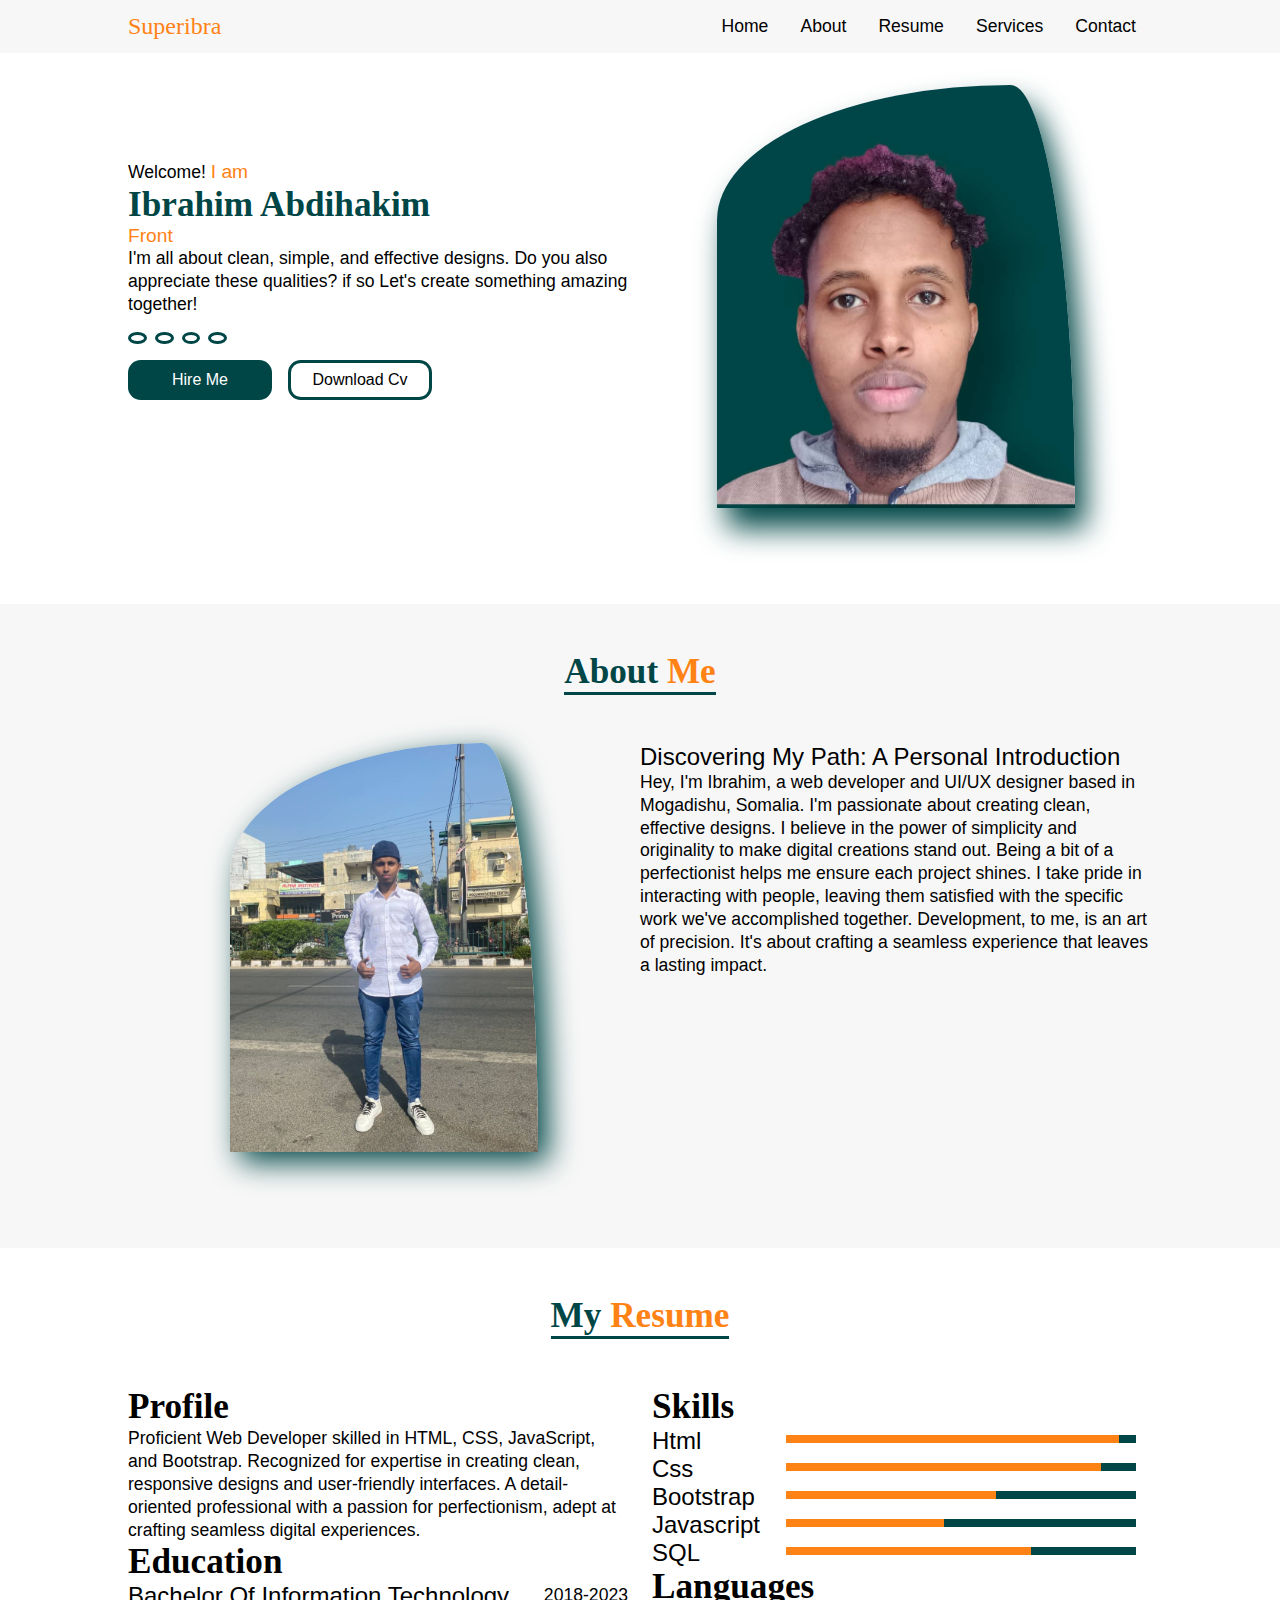
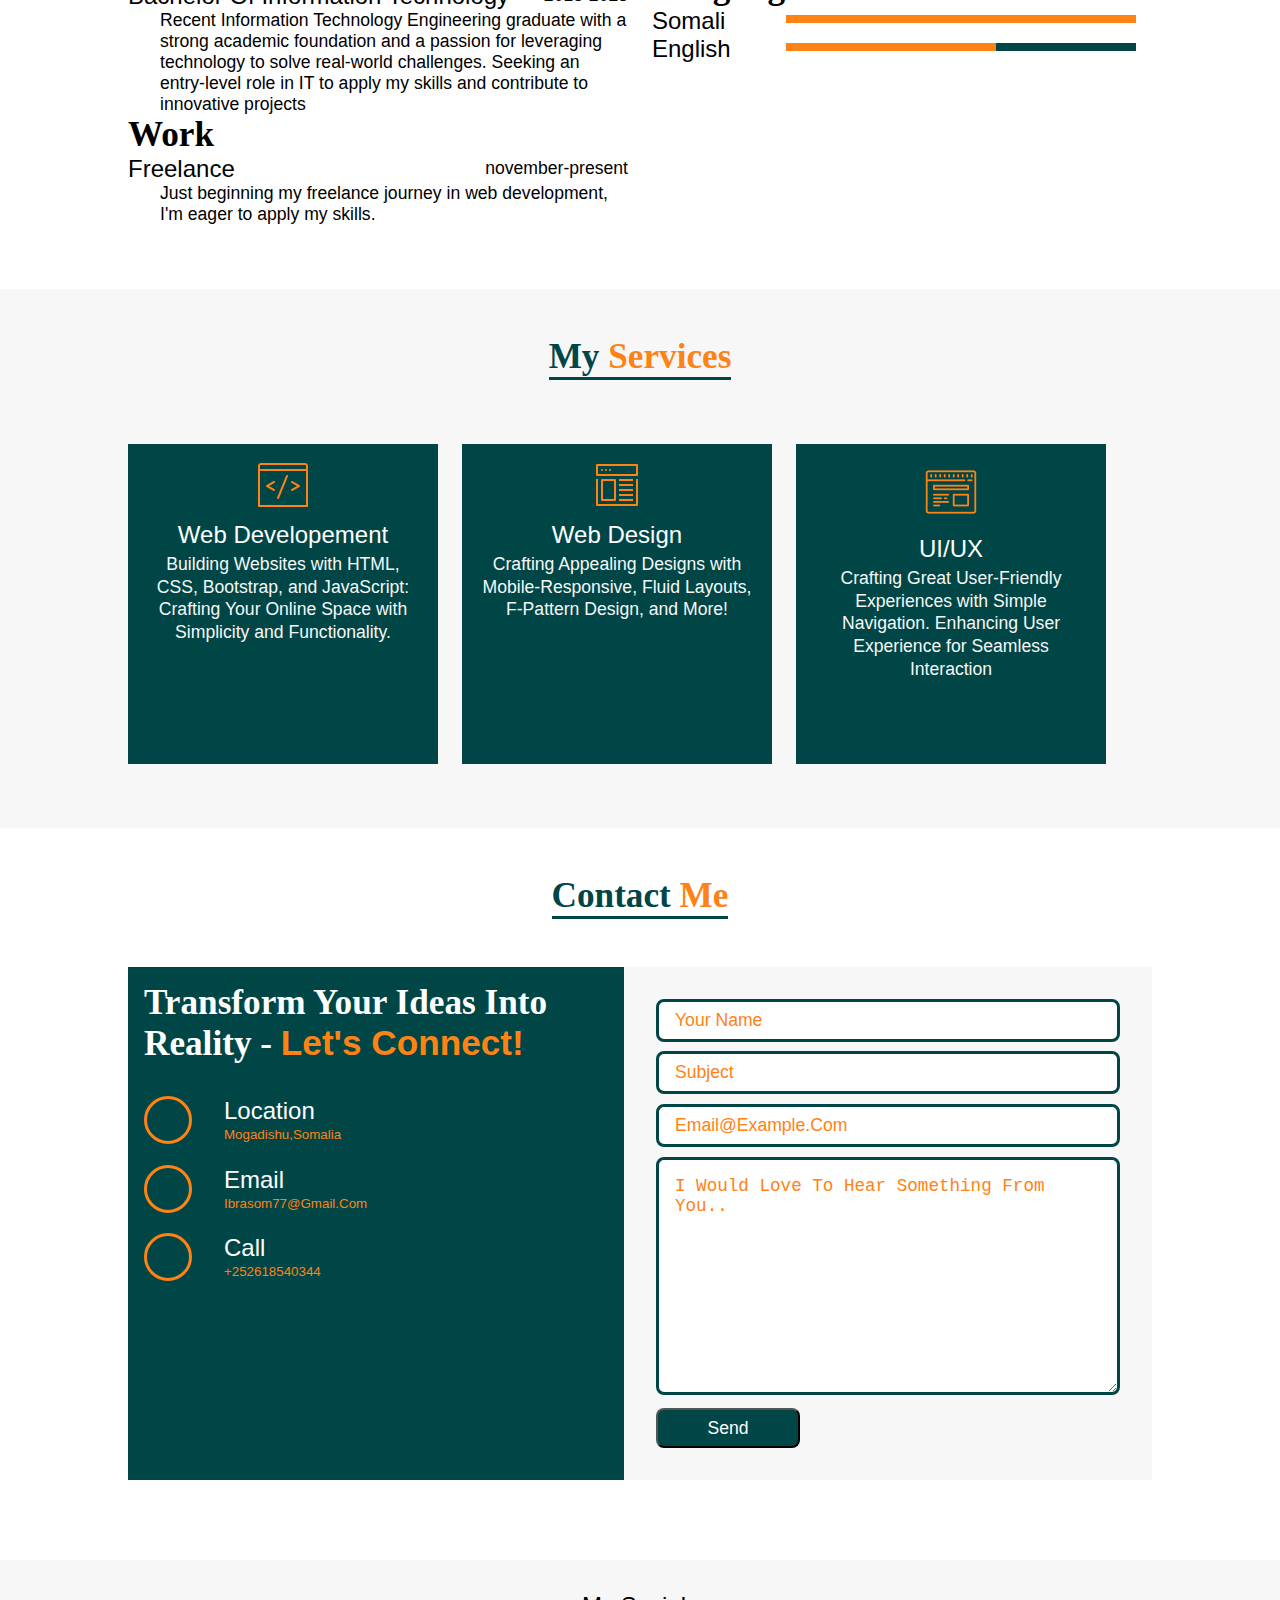
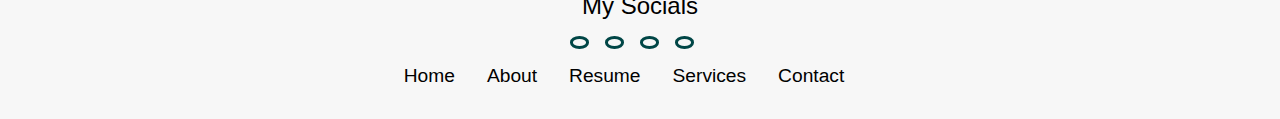
<file: index.html>
<!DOCTYPE html>
<html lang="en">

<head>
    <meta charset="UTF-8">
    <meta name="viewport" content="width=device-width, initial-scale=1.0">
    <title>my portfolio</title>
    <link rel="stylesheet" href="./assets/styles/styles.css">
    <link rel="stylesheet" href="https://cdnjs.cloudflare.com/ajax/libs/font-awesome/6.4.2/css/all.min.css"
        integrity="sha512-z3gLpd7yknf1YoNbCzqRKc4qyor8gaKU1qmn+CShxbuBusANI9QpRohGBreCFkKxLhei6S9CQXFEbbKuqLg0DA=="
        crossorigin="anonymous" referrerpolicy="no-referrer" />
</head>

<body>

    <!--navigation section-->
    <nav class="background-1 mb-tb-bg">
        <div class="navbar">
            <div class="brand-title">
                <a href="#">superibra</a>
            </div>
            <div class="toggle-button">
                <i class="fa-solid fa-bars"></i>
            </div>
            <div class="navbar-links">
                <ul>
                    <li><a href="#home-link" class="active">home</a></li>
                    <li><a href="#about-link">about</a></li>
                    <li><a href="#resume-link">resume</a></li>
                    <li><a href="#services-link">services</a></li>
                    <li><a href="#contact-link">contact</a></li>
                </ul>
            </div>
        </div>
    </nav>

    <!--header section-->
    <header class="background-2">
        <div class="header-container" id="home-link">
            <div class="header-content-left">
                <p>Welcome! <span  class="me">I am </span> </p>
                <h1>
                    ibrahim abdihakim
                </h1>
                <a style="text-decoration:none;" href="#" class="typewrite" data-period="2000"
                    data-type='[ "Front End Developer", "UI/UX Designer"]'>
                    <span class="wrap"></span>
                </a>
                <P class="hero-words">
                    I'm all about clean, simple, and effective designs.
                    Do you also appreciate these qualities? if so Let's create something amazing together!
                </P>
                <div class="social-media-links">
                    <a href="https://www.linkedin.com/in/ibrahim-abdihakim-dahir-420018288?utm_source=share&utm_campaign=share_via&utm_content=profile&utm_medium=android_app"
                        target="_blank"><i class="fa-brands fa-linkedin"></i></a>
                    <a href="https://www.facebook.com/profile.php?id=100009148788050&mibextid=ZbWKwL" target="_blank"><i
                            class="fa-brands fa-facebook"></i></a>
                    <a href="https://twitter.com/ibraahiimkacade?t=sYYR5-H2z_XN1DQUZ3xRsw&s=08" target="_blank"><i
                            class="fa-brands fa-x-twitter"></i></a>
                    <a href="https://github.com/ibrahiim2298" target="_blank"><i class="fa-brands fa-github"></i></a>
                </div>
                <div class="cta-buttons">
                    <a href="./public/hire me form.html" class="hire-me-button cta" target="_blank">hire me </a><br>
                    <a href="./assets/pdfs/my CV (4).pdf" class="download-cv-button cta" target="_blank">download cv</a>
                </div>
            </div>
            <div class="header-content-right">
                <img src="./assets/images/profile3.png.jpeg" alt="my photo">
            </div>
        </div>
    </header>

    <!--about section-->
    <section class="background-1" id="about-link">
        <div class="about-me-container">
            <div class="section-title">
                <h1>about <span>me</span></h1>
            </div>
            <div class="about-content-wrapper">
                <div class="about-me-left about-image">
                    <img class="about-me-photo" src="./assets/images/about-me.png.jpeg" alt="about photo">
                </div>
                <div class="about-details">
                    <h2>Discovering My Path: A Personal Introduction</h2>
                    <p>
                        Hey, I'm Ibrahim, a web developer and UI/UX designer based in Mogadishu, Somalia. I'm 
                        passionate about creating clean, effective designs. I believe in the power 
                        of simplicity and originality to make digital creations stand out. Being a bit of a 
                        perfectionist helps me ensure each project shines. I take pride in interacting with people, 
                        leaving them satisfied with the specific work we've accomplished 
                        together. Development, to me, is an art of precision. It's about 
                        crafting a seamless experience that leaves a lasting impact.
                    </p>
                </div>
            </div>
        </div>
    </section>

    <!--resume section-->
    <section class="background-2" id="resume-link">
        <div class="resume-container">
            <div class="section-title">
                <h1>my <span>resume</span></h1>
            </div>
            <div class="resume-content">
                <div class="resume-column-1">
                    <div class="resume-block resume-profile">
                        <h1>profile</h1>
                        <p>Proficient Web Developer skilled in HTML, CSS, JavaScript, 
                            and Bootstrap. Recognized for expertise in creating clean, 
                            responsive designs and user-friendly interfaces. 
                            A detail-oriented professional with a passion for perfectionism, 
                            adept at crafting seamless digital experiences.</p>
                    </div>
                    <div class="resume-block resume-education">
                        <h1>education</h1>
                        <div class="education-details">
                            <div class="info-and-period">
                                <h2>bachelor of information technology</h2>
                                <p>2018-2023</p>
                            </div>
                            <ul>
                                <li>Recent Information Technology Engineering 
                                    graduate with a strong academic foundation and a passion 
                                    for leveraging technology to solve real-world challenges. 
                                    Seeking an entry-level role in IT to apply my skills and 
                                    contribute to innovative projects</li>
                            </ul>
                        </div>
                    </div>
                    <div class="resume-block resume-education">
                        <h1>work</h1>
                        <div class="work-details">
                            <div class="info-and-period">
                                <h2>freelance</h2>
                                <p>november-present</p>
                            </div>
                            <ul>
                                <li>Just beginning my freelance journey in web development, 
                                    I'm eager to apply my skills.
                                </li>
                            </ul>
                        </div>
                    </div>
                </div>
                <div class="resume-column-2">
                    <div class="resume-block resume-skills">
                        <h1>skills</h1>
                        <div class="skill">
                            <h2>html</h2>
                            <div class="container-level">
                                <div class="level-1"></div>
                            </div>
                        </div>
                        <div class="skill">
                            <h2>css</h2>
                            <div class="container-level">
                                <div class="level-2"></div>
                            </div>
                        </div>
                        <div class="skill">
                            <h2>bootstrap</h2>
                            <div class="container-level">
                                <div class="level-3"></div>
                            </div>
                        </div>
                        <div class="skill">
                            <h2>javascript</h2>
                            <div class="container-level">
                                <div class="level-4"></div>
                            </div>
                        </div>
                        <div class="skill">
                            <h2>SQL</h2>
                            <div class="container-level">
                                <div class="level-5"></div>
                            </div>
                        </div>
                    </div>
                    <div class="resume-block resume-language">
                        <h1>languages</h1>
                        <div class="language-container">
                            <div class="skill">
                                <h2>somali</h2>
                                <div class="container-level">
                                    <div class="level-6"></div>
                                </div>
                            </div>
                            <div class="skill">
                                <h2>english</h2>
                                <div class="container-level">
                                    <div class="level-7"></div>
                                </div>
                            </div>
                        </div>
                    </div>
                </div>
            </div>
        </div>
    </section>

    <!--services section-->
    <section class="background-1" id="services-link">
        <div class="services-container">
            <div class="section-title">
                <h1>my <span>services</span></h1>
            </div>
            <div class="services-wrapper">
                <div class="service">
                    <img
                        src="[data-uri]">
                    <h2 class="service-type">web developement</h2>
                    <p class="service-description">
                        Building Websites with HTML, CSS, Bootstrap, 
                        and JavaScript:
                        Crafting Your Online Space with Simplicity and Functionality.</p>
                </div>
                <div class="service">
                    <img
                        src="[data-uri]">
                    <h2 class="service-type">Web design</h2>
                    <p class="service-description">Crafting Appealing Designs 
                        with Mobile-Responsive, Fluid Layouts, 
                        F-Pattern Design, and More!</p>
                </div>
                <div class="service">
                    <img
                        src="[data-uri]">
                    <h2 class="service-type">UI/UX</h2>
                    <p class="service-description">Crafting Great User-Friendly 
                        Experiences with Simple Navigation.
                        Enhancing User Experience for Seamless Interaction </p>
                </div>
            </div>
        </div>
    </section>

    <!--contact details section-->
    <section class="background-2" id="contact-link">
        <div class="contact-container">
            <div class="section-title">
                <h1>contact <span>me</span></h1>
            </div>
            <div class="contact-wrapper">
                <div class="contact-section-1">
                    <h1 class="cta-words">Transform your ideas into reality - <span> let's connect!</span></h1>
                    <div class="contact-info">
                        <div class="contact-icon">
                            <i class="fa-solid fa-location-dot"></i>
                        </div>
                        <div class="contact-detail">
                            <h2>location</h2>
                            <small>mogadishu,somalia</small>
                        </div>
                    </div>
                    <div class="contact-info">
                        <div class="contact-icon">
                            <i class="fa fa-envelope" aria-hidden="true"></i>
                        </div>
                        <div class="contact-detail">
                            <h2>email</h2>
                            <small>ibrasom77@gmail.com</small>
                        </div>
                    </div>
                    <div class="contact-info">
                        <div class="contact-icon">
                            <i class="fa-solid fa-phone"></i>
                        </div>
                        <div class="contact-detail">
                            <h2>call </h2>
                            <small>+252618540344</small>
                        </div>
                    </div>
                </div>
                <form action="https://formspree.io/f/mqkvvgwv" method="POST" target="_blank" id="formsubmition"  class="contact-section-2">
                    <input class="input-items input-item-1" type="text" placeholder="your name" required name="name"><br>
                    <input class="input-items input-item-1" type="text" placeholder="subject" required name="subject"><br>
                    <input class="input-items" type="email" placeholder="email@example.com" required name="email">
                    <textarea name="message" id="formsubmition" cols="30" rows="10" style="font-size: 1.1rem;"
                        placeholder="i would love to hear something from you.."  required></textarea>
                    <button class="contact-button">send</button>
                </form>
            </div>
        </div>
    </section>
    <footer class="background-1 mb-tb-bg">
        <div class="footer-container">
            <h2>my socials</h2>
            <div class="social-media-links footer-social-media-links">
                <a href="https://www.linkedin.com/in/ibrahim-abdihakim-dahir-420018288?utm_source=share&utm_campaign=share_via&utm_content=profile&utm_medium=android_app"
                    target="_blank"><i class="fa-brands fa-linkedin"></i></a>
                <a href="https://www.facebook.com/profile.php?id=100009148788050&mibextid=ZbWKwL" target="_blank"><i
                        class="fa-brands fa-facebook"></i></a>
                <a href="https://twitter.com/ibraahiimkacade?t=sYYR5-H2z_XN1DQUZ3xRsw&s=08" target="_blank"><i
                        class="fa-brands fa-x-twitter"></i></a>
                <a href="https://github.com/ibrahiim2298" target="_blank"><i class="fa-brands fa-github"></i></a>
            </div>
            <ul>
                <li><a href="#home-link" class="active">home</a></li>
                <li><a href="#about-link">about</a></li>
                <li><a href="#resume-link">resume</a></li>
                <li><a href="#services-link">services</a></li>
                <li><a href="#contact-link">contact</a></li>
            </ul>
        </div>
    </footer>


</body>
<script>
    const toggleButton = document.getElementsByClassName('toggle-button')[0]
    const navbarLinks = document.getElementsByClassName('navbar-links')[0]
    toggleButton.addEventListener('click', () => {
        navbarLinks.classList.toggle('active')
    })

    var TxtType = function (el, toRotate, period) {
        this.toRotate = toRotate;
        this.el = el;
        this.loopNum = 0;
        this.period = parseInt(period, 10) || 2000;
        this.txt = '';
        this.tick();
        this.isDeleting = false;
    };

    TxtType.prototype.tick = function () {
        var i = this.loopNum % this.toRotate.length;
        var fullTxt = this.toRotate[i];

        if (this.isDeleting) {
            this.txt = fullTxt.substring(0, this.txt.length - 1);
        } else {
            this.txt = fullTxt.substring(0, this.txt.length + 1);
        }

        this.el.innerHTML = '<span class="wrap">' + this.txt + '</span>';

        var that = this;
        var delta = 200 - Math.random() * 100;

        if (this.isDeleting) { delta /= 2; }

        if (!this.isDeleting && this.txt === fullTxt) {
            delta = this.period;
            this.isDeleting = true;
        } else if (this.isDeleting && this.txt === '') {
            this.isDeleting = false;
            this.loopNum++;
            delta = 500;
        }

        setTimeout(function () {
            that.tick();
        }, delta);
    };

    window.onload = function () {
        var elements = document.getElementsByClassName('typewrite');
        for (var i = 0; i < elements.length; i++) {
            var toRotate = elements[i].getAttribute('data-type');
            var period = elements[i].getAttribute('data-period');
            if (toRotate) {
                new TxtType(elements[i], JSON.parse(toRotate), period);
            }
        }
        // INJECT CSS
        var css = document.createElement("style");
        css.type = "text/css";
        css.innerHTML = ".typewrite > .wrap { border-right: 0.08em solid #fff}";
        document.body.appendChild(css);
    };
</script>

</html>
</file>
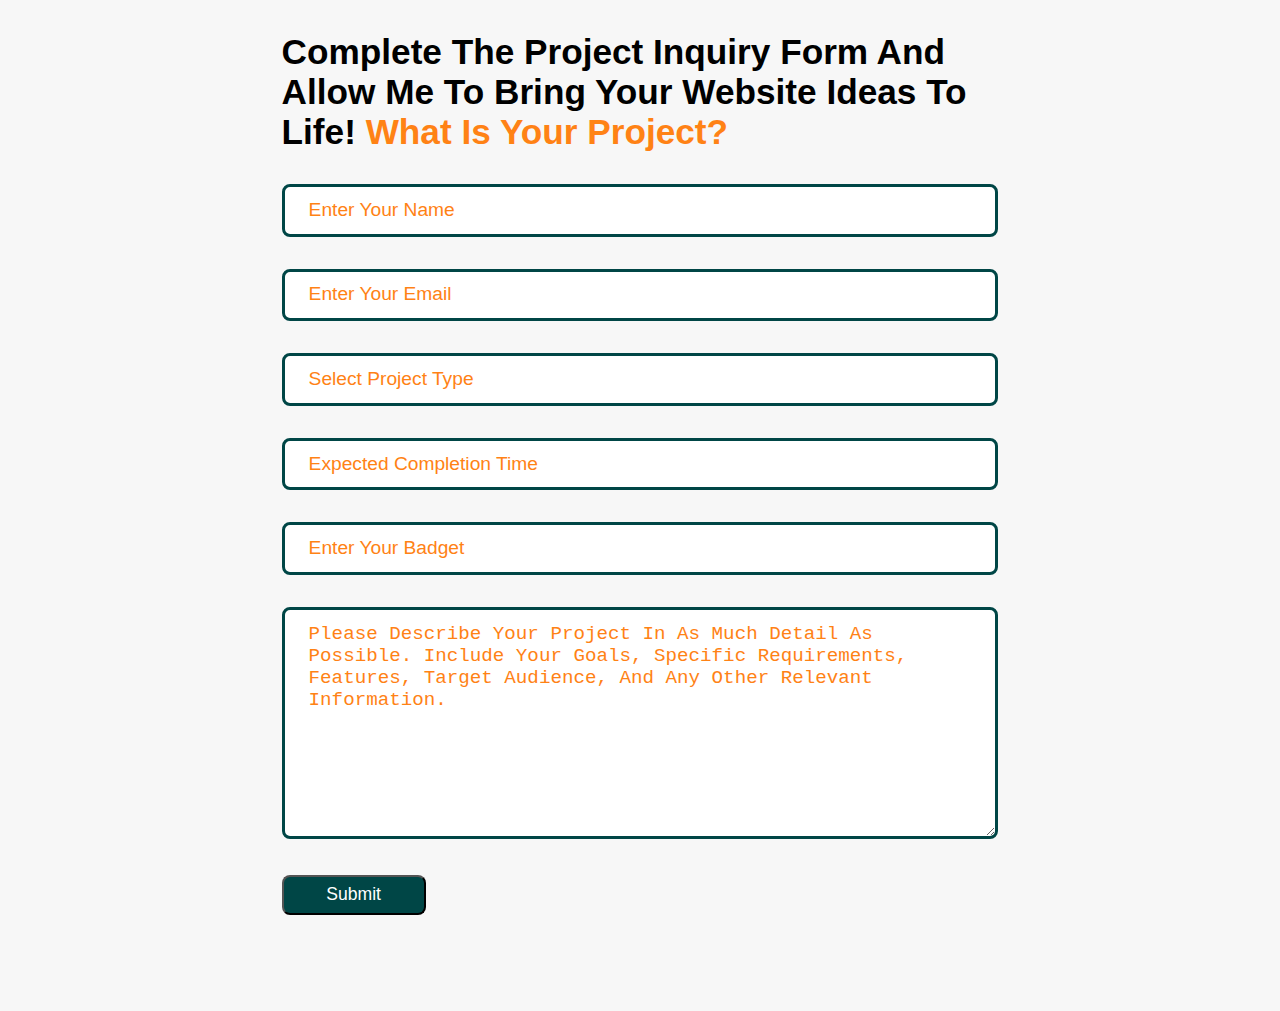
<file: public/hire me form.html>
<!DOCTYPE html>
<html lang="en">

<head>
    <meta charset="UTF-8">
    <meta name="viewport" content="width=device-width, initial-scale=1.0">
    <title>Hire Me Form</title>
    <link rel="stylesheet" href="../assets/styles/hiring-form.css">
</head>

<body>
    <div class="form-container">
        <div class="forms">
             <h1>
                Complete the Project Inquiry Form and Allow
                 Me to Bring Your Website Ideas to Life! <span>What Is Your Project?</span></h1> 
             </h1>
            <form action="https://formspree.io/f/mqkvvgwv" method="post" target="_blank">
                <input type="text" name="name" placeholder="enter your name" required><br>
                <input type="email" name="email" placeholder="enter your email" required><br>
                <input list="project-list" name="project type" id="project type" placeholder="Select Project Type " required>
                <datalist id="project-list">
                    <option value="web developement">
                    <option value="web design">
                    <option value="UI/UX">
                    <option value="project collaboration">
                </datalist><br>
                <input type="text" name="expected period" placeholder="Expected Completion Time" required><br>
                <input type="text" name="badget" placeholder="enter your badget" required><br>
                <textarea name="project details" id="" cols="30" rows="10" placeholder="Please describe your project in as much detail as possible. Include your goals, specific requirements, features, target audience, and any other relevant information."></textarea><br>
                <button>submit</button>
            </form>
        </div>
    </div>
</body>

</html>
</file>
<file: assets/styles/styles.css>
* {
    box-sizing: border-box;
    padding: 0;
    margin: 0;
}
html{
    scroll-behavior: smooth;
}
:root {
    --primary-color: #ffffff;
    --secondary-color: #f7f7f7;
    --cta: #004646;
    --font-color: black;
    --hover-color: #ff8215;
}
body {
    font-family: 'Roboto', Arial, sans-serif;
}
h1 {
    font-size: 2.2rem;
    font-family: serif;
    text-transform: capitalize;
}
h2 {
    font-size: 1.5rem;
    text-transform: capitalize;
    font-weight: 540;
}
p {
    line-height: 1.3;
    font-size: 1.1rem;
}
.background-1{
    background-color: var(--secondary-color);
}
.background-2{
    background-color: var(--primary-color);
}




/*navigation bar styles starts here */
nav{
    position: sticky;
    top: 0;
    bottom: 0;
    z-index: 1000;
}
.navbar {
    max-width: 1024px;
    margin: 0 auto;
    display: flex;
    position: relative;
    justify-content: space-between;
    align-items: center;
    color: white;
}
.brand-title a{
    text-decoration: none;
    font-size: 1.5rem;
    color: var(--hover-color);
    font-family: 'Dancing Script', cursive;
    text-transform: capitalize;
}
.navbar-links {
    height: 100%;
    text-transform: capitalize;
}
.navbar-links ul {
    display: flex;
    margin: 0;
    padding: 0;
}
.navbar-links li {
    list-style: none;
}
.navbar-links li a {
    display: block;
    text-decoration: none;
    color: black;
    padding: 1rem;
    font-size: 1.1rem;
}
.navbar-links ul a:hover{
    color: var(--hover-color);
    transition: .3s;
}
.toggle-button {
    position: absolute;
    top: .78rem;
    right: 1rem;
    display: none;
}

.toggle-button i{
    color: black;
    font-size: 1.5rem;
}
/*navigation bar styles ends here */



/*header section styles starts from here */
.header-container {
    max-width: 1024px;
    width: 97%;
    display: flex;
    margin: 0 auto;
    align-items: center;
    padding-bottom: 6rem;
}
.header-content-left {
    width: 90%;
    flex: 1;
}
.header-content-left h1 {
    color: var(--cta);
}
.social-media-links {
    margin-top: 1rem;
    display: flex;
}
.header-content-left .me{
    color: var(--hover-color);
    font-size: 1.2rem;
    font-weight: 540;
}
.header-content-left .typewrite{
    color: var(--hover-color);
    font-size: 1.2rem;
    font-weight: 540;
}
.social-media-links a {
    border: solid var(--cta);
    padding: .2rem .4rem;
    border-radius: 50%;
    color: var(--cta);
    font-size: 1.3rem;
    margin-right: .5rem;
}
.header-content-left .cta-buttons {
    display: flex;
    margin-top: 1rem;
}
.social-media-links a:hover {
    background-color: var(--hover-color);
    color: var(--primary-color);
    transition: .3s;
    transform: rotate(-30deg);
}
.header-content-left .cta {
    text-decoration: none;
    color: white;
    width: 9rem;
    height: 2.5rem;
    display: grid;
    place-items: center;
    border-radius: .8rem;
    text-transform: capitalize;
    box-sizing: border-box;
}
.header-content-left .hire-me-button {
    background-color: var(--cta);
    margin-right: 1rem;
}

.header-content-left .hire-me-button:hover {
    background-color: var(--hover-color);
    transition: .3s;
}
.header-content-left .download-cv-button {
    color: black;
    border: var(--cta) solid;
}
.header-content-left .download-cv-button:hover {
    background-color: var(--cta);
    color: white;
    transition: .2s;
    border: none;
}


.header-content-right {
    width: 90%;
    flex: 1;
    display: flex;
    justify-content: center;
}
.header-content-right img {
    width: 70%;
    height: auto;
    margin-top: 2rem;
    border-radius: 82% 18% 100% 0% / 32% 100% 0% 68%;
    box-shadow: var(--cta) 10px 20px 30px;
}
.header-content-right img:hover {
    border-radius: 0;
}
/*header section styles ends in here */



/* resume section styles starts from here */
.resume-container {
    max-width: 1024px;
    width: 97%;
    margin-left: auto;
    margin-right: auto;
}
.resume-content {
    display: grid;
    grid-template-columns: 3fr 3fr;
    gap: 1.5rem;
    padding-bottom: 4rem;
}
.resume-column-1 .info-and-period {
    display: flex;
    justify-content: space-between;
    align-items: center;
}

.resume-column-1 .info-and-period>h2 {
    margin-right: 2rem;
}

.container-level {
    width: 70%;
    height: .5rem;
    margin-bottom: .3rem;
    background-color: var(--cta);
    display: flex;
    margin-right: 1rem;
}
.skill {
    display: flex;
    justify-content: space-between;
    align-items: center;
}
.resume-block ul li {
    padding-left: 2rem;
    list-style: none;
    font-size: 1.1rem;
}

.skill .level-1 {
    width: 95%;
    height: .5rem;
    background-color: var(--hover-color);
}

.skill .level-2 {
    width: 90%;
    height: .5rem;
    background-color: var(--hover-color);
}

.skill .level-3 {
    width: 60%;
    height: .5rem;
    background-color: var(--hover-color);
}

.skill .level-4 {
    width: 45%;
    height: .5rem;
    background-color: var(--hover-color);
}

.skill .level-5 {
    width: 70%;
    height: .5rem;
    background-color: var(--hover-color);
}

.skill .level-6 {
    width: 100%;
    height: .5rem;
    background-color: var(--hover-color);
}

.skill .level-7 {
    width: 60%;
    height: .5rem;
    background-color: var(--hover-color);
}
/* resume section styles ends in here */



/*about section styles starts from here */
.about-me-container {
    max-width: 1024px;
    width: 97%;
    margin: 0 auto;
}
.about-content-wrapper{
    display: grid;
    grid-template-columns: 1fr 1fr;
    padding-bottom: 6rem;
}
.about-image {
    display: grid;
    place-items: center;
}

.about-image img {
    width: 60%;
    border-radius: 82% 18% 100% 0% / 32% 100% 0% 68%;
    box-shadow: var(--cta) 10px 10px 30px;
}

.about-image img:hover {
    border-radius: 0;
}
/* about sectin styles ends in here */



/* this is for all different section title not only about*/
.section-title {
    display: flex;
    justify-content: center;
    padding-top: 3rem;
    padding-bottom: 3rem;
}

.section-title h1 {
    color: var(--cta);
    text-transform: capitalize;
    border-bottom: var(--cta) solid;
}
.section-title span {
    color: var(--hover-color);
    text-transform: capitalize;
}
/* and it ends in here */



/* services section styles starts in here */
.services-container {
    max-width: 1024px;
    width: 97%;
    margin: 0 auto;
}

.services-wrapper {
    display: flex;
    flex-wrap: wrap;
    gap: 1.5rem;
    padding-top: 1rem;
    padding-bottom: 4rem;
}
.service {
    background-color: var(--cta);
    width: 310px;
    height: 20rem;
    line-height: 1.5;
    text-align: center;
    padding: 1rem;
}
.service .service-type{
    color: var(--primary-color);
}
.service .service-description{
    color: var(--secondary-color);
    
}
.service:hover {
    position: relative;
    bottom: 10px;
    transition: .3s;
}
/*services section css styles ends in here */



/*contacts section styles starts from here */
.contact-container {
    max-width: 1024px;
    width: 97%;
    margin: 0 auto;
    padding-bottom: 5rem;
}

.contact-wrapper {
    display: flex;
}

.contact-wrapper input {
    padding: .5rem 1rem;
    border-radius: .5rem;
    width: 100%;
}

.contact-wrapper input[type="text"] {
    font-size: 1.1rem;
}

.contact-wrapper input[type="email"] {
    font-size: 1.1rem;
}

.contact-wrapper .contact-button {
    width: 9rem;
    height: 2.5rem;
    border-radius: .5rem;
    font-size: 1.1rem;
    text-transform: capitalize;
    background-color: var(--cta);
    color: var(--primary-color);
}

.input-one {
    margin-right: .6rem;
}

.contact-wrapper input,
textarea {
    border: var(--cta) solid;
    outline: none;
}

.contact-wrapper textarea {
    border-radius: .5rem;
    width: 100%;
    margin-top: .6rem;
    margin-bottom: .6rem;
    padding: 1rem;
    color: black;
}

.contact-wrapper .contact-section-1 {
    flex: 2;
    background-color: var(--cta);
    color: var(--primary-color);
    padding:1rem;

}

input textarea,
::placeholder {
    text-transform: capitalize;
    color: var(--hover-color);
}

.contact-section-1 .contact-info {
    display: flex;
    margin-bottom: 1.3rem;
    align-items: center;
}

.contact-section-1 .cta-words {
    margin-bottom: 2rem;
}

.contact-section-1 .contact-icon {
    display: flex;
    justify-content: center;
    align-items: center;
    border: var(--hover-color) solid;
    width: 3rem;
    height: 3rem;
    margin-right: 2rem;
    border-radius: 50%;
}

.contact-section-1 .contact-icon i {
    color: var(--hover-color);
    font-size: 1.3rem;
}

.contact-section-1 .contact-icon:hover {
    background-color: var(--hover-color);
    transition: .3s;
    transform: rotate(-30deg);
}

.contact-section-1 span {
    color: var(--hover-color);
    font-family: sans-serif;
}

.contact-section-1 .contact-detail>small {
    color: var(--hover-color);
    text-transform: capitalize;
}

.contact-section-2 .input-item-1 {
    margin-bottom: .6rem;
}

.contact-icon:hover i {
    color: var(--primary-color);
    transition: .3s;
}

.contact-section-2 {
    flex: 2;
    background-color: var(--secondary-color);
    padding: 2rem;
}
.contact-wrapper .contact-button:hover{
    background-color: var(--hover-color);
    transition: .3s;
}
/*contacts section styles ends in here */



/*footer styles starts from here */
.footer-container{
    max-width: 1024px;
    width: 97%;
    margin: 0 auto;
    text-align: center;
    padding-top: 2rem;
    padding-bottom: 2rem;
}
.footer-container .footer-social-media-links{
   display: flex;
   justify-content: center;
   margin-bottom: 1rem;
}
.footer-container .footer-social-media-links a{
    margin-right: 1rem;
}
.footer-container ul{
    display: flex;
    justify-content: center;
}
.footer-container ul li{
    list-style: none;
    padding-right: 2rem;
}
.footer-container ul a{
    text-decoration: none;
    color: black;
    font-size: 1.2rem;
    text-transform: capitalize;
}
.footer-container ul a:hover{
    color: var(--hover-color);
    transition: .3s;
}
/*footer styles ends in here */


/*responsiveness styles */
@media (max-width: 1024px){
    .navbar .brand-title{
        margin-left: 1rem;
    }
}



@media (max-width: 800px) {
    .mb-tb-bg{
        background-color:var(--cta);
    }
    .navbar {
        flex-direction: column;
        align-items: flex-start;
        line-height: 2;
    }
    .toggle-button {
        display: flex;
    }
    .toggle-button i{
       color: var(--primary-color);
    }
    .navbar-links {
        display: none;
        width: 100%;
    }
    .navbar-links li:hover{
        background-color: var(--cta);
    }
    .navbar-links li a:hover{
        color: var(--hover-color);
    }
    .navbar-links ul {
        width: 100%;
        flex-direction: column;
        background-image: linear-gradient(to right,#ffffff,#004646);
        z-index: 1;
    }
    .navbar-links ul li a {
        padding: .5rem 1rem;
        font-size: 1.5rem;
    }
    .navbar-links.active {
        display: flex;
    }
    .footer-container h2{
        color: var(--primary-color);
    }
    .footer-container ul a{
        color: var(--secondary-color);
    }
    .footer-container .footer-social-media-links a{
       color: var(--hover-color);
       border: solid var(--secondary-color);
       background-color: #004646;
    }
}



@media screen and (max-width:780px) {
    .resume-content {
        grid-template-columns: 1fr;
        grid-template-rows: 1fr 1fr;
        padding-bottom: 0;
    }
    .header-content-left,
    .header-content-right{
        width: 100%;
    }
    .section-title{
        padding-top: 2rem;
        padding-bottom: 2rem;
    }
    .about-content-wrapper{
        grid-template-columns: 1fr;
        grid-template-rows: 1fr 1fr;
        gap: 3rem;
        padding-bottom: 1rem;
    }

    .contact-section-2 .input-items {
        width: 100%;
    }

    .contact-section-2 textarea {
        width: 100%;
    }
}



@media screen and (max-width:768px) {
    .header-container {
        flex-direction: column;
    }
    .header-content-right {
        order: -1;
    }
    .header-content-right {
        justify-content: center;
        padding-bottom: 3rem;
    }
    .contact-wrapper {
        flex-direction: column;
    }
}



@media screen and (max-width:555px) {
    .resume-content .skill {
        flex-direction: column;
        align-items: flex-start;
    }
    .container-level {
        width: 100%;
    }

    .skill-containers .skill {
        align-items: flex-start;
    }
    .header-container,
    .about-me-container,
    .resume-container,
    .services-container,
    .contact-container,
    .footer-container{
        width: 90%;
    }
    .about-details{
        padding-bottom: 4rem;
    }
    .footer-container{
        text-align: left;
    }
    .footer-container .footer-social-media-links{
        justify-content: flex-start;
    }
    .footer-container ul a{
        line-height: 1.5;
    }
    .footer-container ul{
        flex-direction: column;
    }
}
</file>
<file: assets/styles/hiring-form.css>
* {
    box-sizing: border-box;
    padding: 0;
    margin: 0;
}
html{
    scroll-behavior: smooth;
}
:root {
    --primary-color: #ffffff;
    --secondary-color: #f7f7f7;
    --cta: #004646;
    --font-color: black;
    --hover-color: #ff8215;
}
body {
    font-family: 'Roboto', Arial, sans-serif;
    /*background-image: linear-gradient(to right,#ffff,#004646);*/
    background-color: #f7f7f7;
}
h1 {
    font-size: 2.2rem;
    font-family: serif;
    text-transform: capitalize;
}
h2 {
    font-size: 1.5rem;
    text-transform: capitalize;
    font-weight: 540;
}
p {
    line-height: 1.5;
    font-size: 1.1rem;
}


/*form styles starts in here */

.form-container{
    max-width: 1024px;
    width: 97%;
    margin: 0 auto;
    display: flex;
    justify-content: center;
    align-items: center;
}
.forms{
    width: 70%;
    padding-top: 2rem;
    padding-bottom: 6rem;
    border-radius: 1rem;
}


.forms h1{
    font-family: sans-serif;
    margin-bottom: 2rem;
}
.forms span{
    color: var(--hover-color);
    font-family: sans-serif;
}


/*inputs and placeholders */
.forms input,textarea{
    padding: .8rem 1.5rem;
    margin-bottom: 2rem;
    width: 100%;
    border-radius: .5rem;
    border: var(--cta) solid;
    font-size: 1.1rem;
}
form input::placeholder{
    font-size: 1.2rem;
    color: var(--hover-color);
    text-transform: capitalize;
}
form textarea::placeholder{
    font-size: 1.2rem;
    color: var(--hover-color);
    text-transform: capitalize;
    
}


/*submit button */
.form-container button{
    width: 9rem;
    height: 2.5rem;
    border-radius: .5rem;
    font-size: 1.1rem;
    text-transform: capitalize;
    background-color: var(--cta);
    color: var(--primary-color);
}
.form-container button:hover{
    background-color: var(--hover-color);
    transition: .3s;
    color: black;
}



/*form styles ends in here */

@media screen and (max-width:700px) {
    .forms{
        width: 90%;
    }
    
}
</file>
